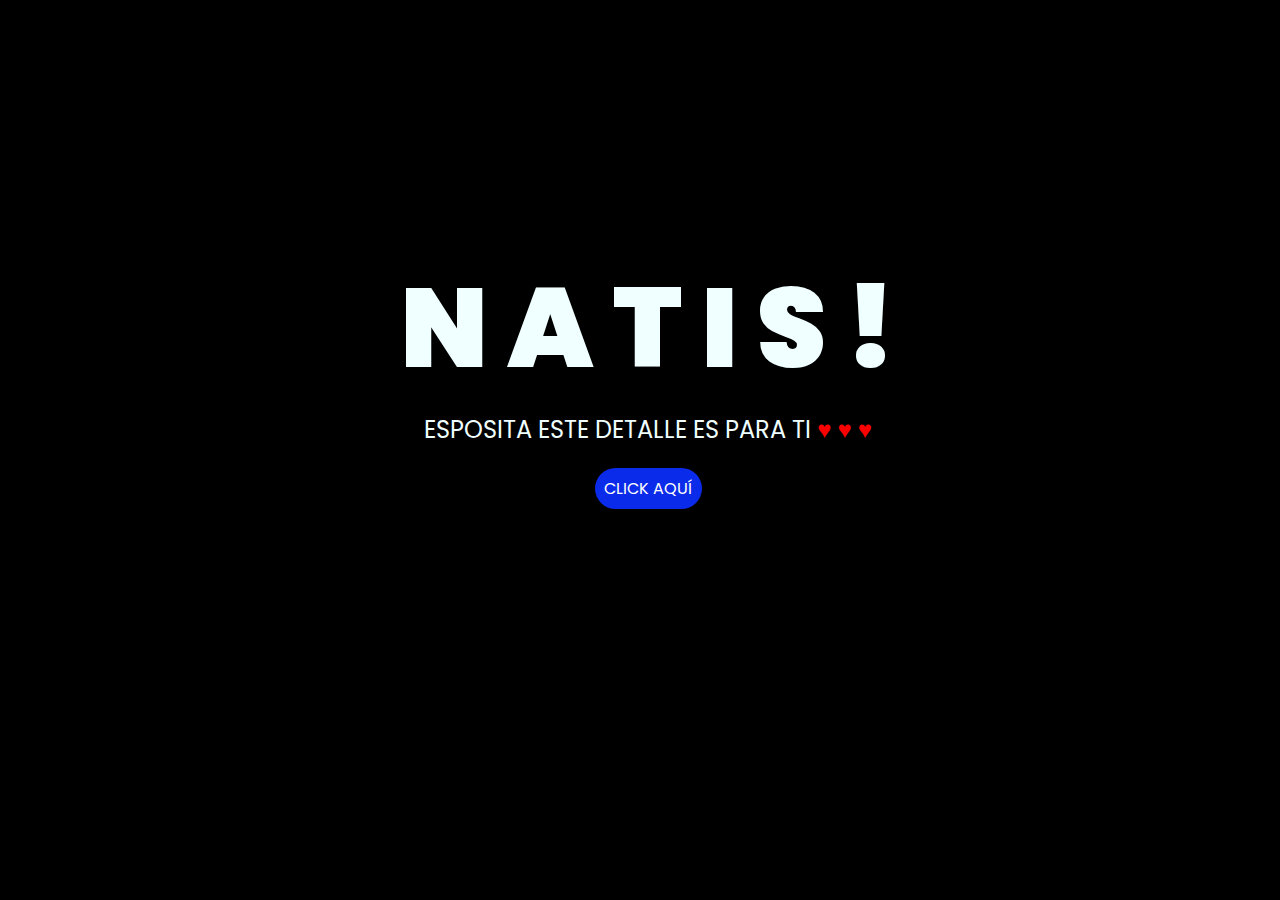
<file: index.html>
<!DOCTYPE html>
<html lang="es">

<head>
    <meta charset="UTF-8">
    <meta http-equiv="X-UA-Compatible" content="IE=edge">
    <meta name="viewport" content="width=device-width, initial-scale=1.0">
    <link rel="stylesheet" href="css/style.css">
    <link rel="icon" href="img/flowers.png" type="image/x-icon">
    <title>21/SEP/2024 ESPOSITA</title>
</head>

<body>
    <div class="greetings">
        <span>N</span>
        <span>A</span>
        <span>T</span>
        <span>I</span>
        <span>S</span>
        <span>!</span>
    </div>
    <div class="description">
        <span>ESPOSITA ESTE DETALLE ES PARA TI </span> <span style="color: red;"> &#9829; &#9829; &#9829;</span>
    </div>
    <div class="button">
        <button class="botones">
            <a href="flower.html" style="color: #fff;">CLICK AQUÍ</a>
        </button>
    </div>

</body>

</html>
</file>
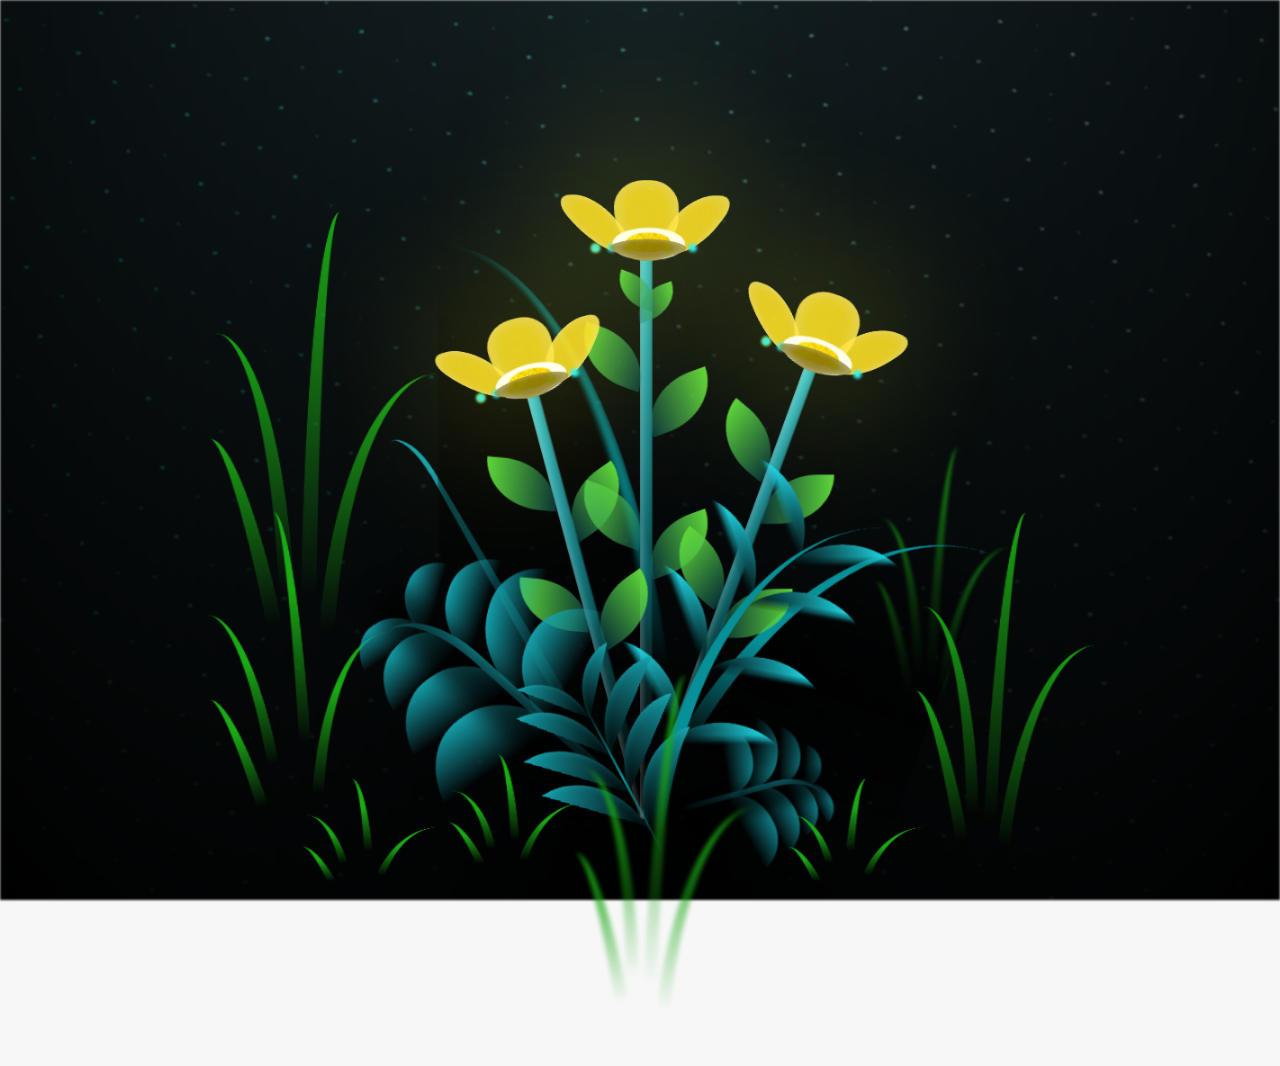
<file: flower.html>
<!DOCTYPE html>
<html lang="es">
  <head>
    <meta charset="UTF-8" />
    <meta http-equiv="X-UA-Compatible" content="IE=edge" />
    <meta name="viewport" content="width=device-width, initial-scale=1.0" />
    <link rel="stylesheet" href="css/main.css" />
    <link rel="icon" href="img/flowers.png" type="image/x-icon" />
    <title>21/SEP/2024 ESPOSITA</title>
  </head>
  <body class="container">
    <audio src="sound/ChristianBasso&HaienQiu-Flowers.mp3" autoplay></audio>
    <div id="lyrics">
     
    </div>
  
    <div class="night"></div>
    <div class="flowers">
      <div class="flower flower--1">
        <div class="flower__leafs flower__leafs--1">
          <div class="flower__leaf flower__leaf--1"></div>
          <div class="flower__leaf flower__leaf--2"></div>
          <div class="flower__leaf flower__leaf--3"></div>
          <div class="flower__leaf flower__leaf--4"></div>
          <div class="flower__white-circle"></div>

          <div class="flower__light flower__light--1"></div>
          <div class="flower__light flower__light--2"></div>
          <div class="flower__light flower__light--3"></div>
          <div class="flower__light flower__light--4"></div>
          <div class="flower__light flower__light--5"></div>
          <div class="flower__light flower__light--6"></div>
          <div class="flower__light flower__light--7"></div>
          <div class="flower__light flower__light--8"></div>
        </div>
        <div class="flower__line">
          <div class="flower__line__leaf flower__line__leaf--1"></div>
          <div class="flower__line__leaf flower__line__leaf--2"></div>
          <div class="flower__line__leaf flower__line__leaf--3"></div>
          <div class="flower__line__leaf flower__line__leaf--4"></div>
          <div class="flower__line__leaf flower__line__leaf--5"></div>
          <div class="flower__line__leaf flower__line__leaf--6"></div>
        </div>
      </div>

      <div class="flower flower--2">
        <div class="flower__leafs flower__leafs--2">
          <div class="flower__leaf flower__leaf--1"></div>
          <div class="flower__leaf flower__leaf--2"></div>
          <div class="flower__leaf flower__leaf--3"></div>
          <div class="flower__leaf flower__leaf--4"></div>
          <div class="flower__white-circle"></div>

          <div class="flower__light flower__light--1"></div>
          <div class="flower__light flower__light--2"></div>
          <div class="flower__light flower__light--3"></div>
          <div class="flower__light flower__light--4"></div>
          <div class="flower__light flower__light--5"></div>
          <div class="flower__light flower__light--6"></div>
          <div class="flower__light flower__light--7"></div>
          <div class="flower__light flower__light--8"></div>
        </div>
        <div class="flower__line">
          <div class="flower__line__leaf flower__line__leaf--1"></div>
          <div class="flower__line__leaf flower__line__leaf--2"></div>
          <div class="flower__line__leaf flower__line__leaf--3"></div>
          <div class="flower__line__leaf flower__line__leaf--4"></div>
        </div>
      </div>

      <div class="flower flower--3">
        <div class="flower__leafs flower__leafs--3">
          <div class="flower__leaf flower__leaf--1"></div>
          <div class="flower__leaf flower__leaf--2"></div>
          <div class="flower__leaf flower__leaf--3"></div>
          <div class="flower__leaf flower__leaf--4"></div>
          <div class="flower__white-circle"></div>

          <div class="flower__light flower__light--1"></div>
          <div class="flower__light flower__light--2"></div>
          <div class="flower__light flower__light--3"></div>
          <div class="flower__light flower__light--4"></div>
          <div class="flower__light flower__light--5"></div>
          <div class="flower__light flower__light--6"></div>
          <div class="flower__light flower__light--7"></div>
          <div class="flower__light flower__light--8"></div>
        </div>
        <div class="flower__line">
          <div class="flower__line__leaf flower__line__leaf--1"></div>
          <div class="flower__line__leaf flower__line__leaf--2"></div>
          <div class="flower__line__leaf flower__line__leaf--3"></div>
          <div class="flower__line__leaf flower__line__leaf--4"></div>
        </div>
      </div>

      <div class="grow-ans" style="--d: 1.2s">
        <div class="flower__g-long">
          <div class="flower__g-long__top"></div>
          <div class="flower__g-long__bottom"></div>
        </div>
      </div>

      <div class="growing-grass">
        <div class="flower__grass flower__grass--1">
          <div class="flower__grass--top"></div>
          <div class="flower__grass--bottom"></div>
          <div class="flower__grass__leaf flower__grass__leaf--1"></div>
          <div class="flower__grass__leaf flower__grass__leaf--2"></div>
          <div class="flower__grass__leaf flower__grass__leaf--3"></div>
          <div class="flower__grass__leaf flower__grass__leaf--4"></div>
          <div class="flower__grass__leaf flower__grass__leaf--5"></div>
          <div class="flower__grass__leaf flower__grass__leaf--6"></div>
          <div class="flower__grass__leaf flower__grass__leaf--7"></div>
          <div class="flower__grass__leaf flower__grass__leaf--8"></div>
          <div class="flower__grass__overlay"></div>
        </div>
      </div>

      <div class="growing-grass">
        <div class="flower__grass flower__grass--2">
          <div class="flower__grass--top"></div>
          <div class="flower__grass--bottom"></div>
          <div class="flower__grass__leaf flower__grass__leaf--1"></div>
          <div class="flower__grass__leaf flower__grass__leaf--2"></div>
          <div class="flower__grass__leaf flower__grass__leaf--3"></div>
          <div class="flower__grass__leaf flower__grass__leaf--4"></div>
          <div class="flower__grass__leaf flower__grass__leaf--5"></div>
          <div class="flower__grass__leaf flower__grass__leaf--6"></div>
          <div class="flower__grass__leaf flower__grass__leaf--7"></div>
          <div class="flower__grass__leaf flower__grass__leaf--8"></div>
          <div class="flower__grass__overlay"></div>
        </div>
      </div>

      <div class="grow-ans" style="--d: 2.4s">
        <div class="flower__g-right flower__g-right--1">
          <div class="leaf"></div>
        </div>
      </div>

      <div class="grow-ans" style="--d: 2.8s">
        <div class="flower__g-right flower__g-right--2">
          <div class="leaf"></div>
        </div>
      </div>

      <div class="grow-ans" style="--d: 2.8s">
        <div class="flower__g-front">
          <div
            class="flower__g-front__leaf-wrapper flower__g-front__leaf-wrapper--1"
          >
            <div class="flower__g-front__leaf"></div>
          </div>
          <div
            class="flower__g-front__leaf-wrapper flower__g-front__leaf-wrapper--2"
          >
            <div class="flower__g-front__leaf"></div>
          </div>
          <div
            class="flower__g-front__leaf-wrapper flower__g-front__leaf-wrapper--3"
          >
            <div class="flower__g-front__leaf"></div>
          </div>
          <div
            class="flower__g-front__leaf-wrapper flower__g-front__leaf-wrapper--4"
          >
            <div class="flower__g-front__leaf"></div>
          </div>
          <div
            class="flower__g-front__leaf-wrapper flower__g-front__leaf-wrapper--5"
          >
            <div class="flower__g-front__leaf"></div>
          </div>
          <div
            class="flower__g-front__leaf-wrapper flower__g-front__leaf-wrapper--6"
          >
            <div class="flower__g-front__leaf"></div>
          </div>
          <div
            class="flower__g-front__leaf-wrapper flower__g-front__leaf-wrapper--7"
          >
            <div class="flower__g-front__leaf"></div>
          </div>
          <div
            class="flower__g-front__leaf-wrapper flower__g-front__leaf-wrapper--8"
          >
            <div class="flower__g-front__leaf"></div>
          </div>
          <div class="flower__g-front__line"></div>
        </div>
      </div>

      <div class="grow-ans" style="--d: 3.2s">
        <div class="flower__g-fr">
          <div class="leaf"></div>
          <div class="flower__g-fr__leaf flower__g-fr__leaf--1"></div>
          <div class="flower__g-fr__leaf flower__g-fr__leaf--2"></div>
          <div class="flower__g-fr__leaf flower__g-fr__leaf--3"></div>
          <div class="flower__g-fr__leaf flower__g-fr__leaf--4"></div>
          <div class="flower__g-fr__leaf flower__g-fr__leaf--5"></div>
          <div class="flower__g-fr__leaf flower__g-fr__leaf--6"></div>
          <div class="flower__g-fr__leaf flower__g-fr__leaf--7"></div>
          <div class="flower__g-fr__leaf flower__g-fr__leaf--8"></div>
        </div>
      </div>

      <div class="long-g long-g--0">
        <div class="grow-ans" style="--d: 3s">
          <div class="leaf leaf--0"></div>
        </div>
        <div class="grow-ans" style="--d: 2.2s">
          <div class="leaf leaf--1"></div>
        </div>
        <div class="grow-ans" style="--d: 3.4s">
          <div class="leaf leaf--2"></div>
        </div>
        <div class="grow-ans" style="--d: 3.6s">
          <div class="leaf leaf--3"></div>
        </div>
      </div>

      <div class="long-g long-g--1">
        <div class="grow-ans" style="--d: 3.6s">
          <div class="leaf leaf--0"></div>
        </div>
        <div class="grow-ans" style="--d: 3.8s">
          <div class="leaf leaf--1"></div>
        </div>
        <div class="grow-ans" style="--d: 4s">
          <div class="leaf leaf--2"></div>
        </div>
        <div class="grow-ans" style="--d: 4.2s">
          <div class="leaf leaf--3"></div>
        </div>
      </div>

      <div class="long-g long-g--2">
        <div class="grow-ans" style="--d: 4s">
          <div class="leaf leaf--0"></div>
        </div>
        <div class="grow-ans" style="--d: 4.2s">
          <div class="leaf leaf--1"></div>
        </div>
        <div class="grow-ans" style="--d: 4.4s">
          <div class="leaf leaf--2"></div>
        </div>
        <div class="grow-ans" style="--d: 4.6s">
          <div class="leaf leaf--3"></div>
        </div>
      </div>

      <div class="long-g long-g--3">
        <div class="grow-ans" style="--d: 4s">
          <div class="leaf leaf--0"></div>
        </div>
        <div class="grow-ans" style="--d: 4.2s">
          <div class="leaf leaf--1"></div>
        </div>
        <div class="grow-ans" style="--d: 3s">
          <div class="leaf leaf--2"></div>
        </div>
        <div class="grow-ans" style="--d: 3.6s">
          <div class="leaf leaf--3"></div>
        </div>
      </div>

      <div class="long-g long-g--4">
        <div class="grow-ans" style="--d: 4s">
          <div class="leaf leaf--0"></div>
        </div>
        <div class="grow-ans" style="--d: 4.2s">
          <div class="leaf leaf--1"></div>
        </div>
        <div class="grow-ans" style="--d: 3s">
          <div class="leaf leaf--2"></div>
        </div>
        <div class="grow-ans" style="--d: 3.6s">
          <div class="leaf leaf--3"></div>
        </div>
      </div>

      <div class="long-g long-g--5">
        <div class="grow-ans" style="--d: 4s">
          <div class="leaf leaf--0"></div>
        </div>
        <div class="grow-ans" style="--d: 4.2s">
          <div class="leaf leaf--1"></div>
        </div>
        <div class="grow-ans" style="--d: 3s">
          <div class="leaf leaf--2"></div>
        </div>
        <div class="grow-ans" style="--d: 3.6s">
          <div class="leaf leaf--3"></div>
        </div>
      </div>

      <div class="long-g long-g--6">
        <div class="grow-ans" style="--d: 4.2s">
          <div class="leaf leaf--0"></div>
        </div>
        <div class="grow-ans" style="--d: 4.4s">
          <div class="leaf leaf--1"></div>
        </div>
        <div class="grow-ans" style="--d: 4.6s">
          <div class="leaf leaf--2"></div>
        </div>
        <div class="grow-ans" style="--d: 4.8s">
          <div class="leaf leaf--3"></div>
        </div>
      </div>

      <div class="long-g long-g--7">
        <div class="grow-ans" style="--d: 3s">
          <div class="leaf leaf--0"></div>
        </div>
        <div class="grow-ans" style="--d: 3.2s">
          <div class="leaf leaf--1"></div>
        </div>
        <div class="grow-ans" style="--d: 3.5s">
          <div class="leaf leaf--2"></div>
        </div>
        <div class="grow-ans" style="--d: 3.6s">
          <div class="leaf leaf--3"></div>
        </div>
      </div>
    </div>
    <h1 class="titulo">Cada pétalo de estas flores amarillas representa la alegría, la paz y el amor que me regalas diariamente.</h1>
    <h1 class="footer">TE AMO</h1>
    <script src="anim.js"></script>
    <script src="main.js"></script>
  </body>
</html>
</file>
<file: css/style.css>
@import url('https://fonts.googleapis.com/css2?family=Poppins:ital,wght@0,500;1,900&display=swap');
*{
    font-family: 'Poppins',cursive;
}
body{
    color: azure;
    width: 100%;
    height: 82vh;
    display: flex;
    flex-direction: column;
    align-items: center;
    justify-content: center;
    background-color: black;
    /* padding-top: -30; */
}

.botones{
    padding: 9px;
    border-radius: 80px;
    background-color: transparent;
    border: none;
}

.botones a{
    background-color: #0a2be9;
    padding: 9px;
    border-radius: 80px;
    -webkit-border-radius: 80px;
    -moz-border-radius: 80px;
    -ms-border-radius: 80px;
    -o-border-radius: 80px;

}

.botones a:focus{
    background-color: rgb(50, 194, 194);
}

.greetings{
    font-size: 7rem;
    font-weight: 900;
}
.greetings > span{
    animation: glow 2.5s ease-in-out infinite;
}
@keyframes glow{
    0%, 100%{
        color: #fff;
        text-shadow: 0 0 12px #39c6d6, 0 0 50px #39c6d6, 0 0 100px #39c6d6;
    }
    10%, 90%{
        color: #111;
        text-shadow: none;
    }
}
.greetings > span:nth-child(2){
    animation-delay: .2s ;
}
.greetings > span:nth-child(3){
    animation-delay: .4s ;
}
.greetings > span:nth-child(4){
    animation-delay: .6s;
}
.greetings > span:nth-child(5){
    animation-delay: .8s;
}
.greetings > span:nth-child(6){
    animation-delay: 1s;
}

.description{
    font-size: 1.5rem;
    margin-bottom: 20px;
    text-align: center;
}

.button a{
    text-decoration: none;
    font-size: 1rem;
    color: #111;
}

@media screen and (max-width:574px){
    .greetings{
        display: block;
        font-size: 4rem;
        font-weight: 800;
        text-align: center;
    }
    .description{
        font-size: 2rem;
    }
    
    .button a{
        font-size: 1rem;
    }
}
</file>
<file: css/main.css>
*,
*::after,
*::before {
  padding: 0;
  margin: 0;
  box-sizing: border-box;
}

:root {
  --dark-color: #000;
}

body {
  display: flex;
  align-items: flex-end;
  justify-content: center;
  min-height: 100vh;
  background-color: var(--dark-color);
  overflow: hidden;
  perspective: 1000px;
}

#lyrics {
  font-size: 0px;
  font-family: "Franklin Gothic Medium", "Arial Narrow", Arial, sans-serif;
  color: white;
  position: absolute;
  margin-bottom: 20%;
  z-index: 1;
  font-weight: bold;
  letter-spacing: 4px;
}
@media only screen and (max-width: 600px) {
  /* Estilos específicos para dispositivos con un ancho máximo de 600px */
  #lyrics {
      font-size: 14px; /* Reduce el tamaño del texto para dispositivos más pequeños */
      margin-bottom: 530px;
      letter-spacing: 3px;
  }

}
.titulo {
  font-family: "Arial Narrow", Arial, sans-serif;
  color: yellow;
  position: absolute;
  top: 10%; /* Ubica el div en la parte superior */
  left: 50%; /* Centra horizontalmente */
  transform: translateX(-50%); /* Asegura el centrado */
  font-weight: bold;
  letter-spacing: 10px;
  opacity: 0;
  animation: fadeIn 3s ease-in-out forwards;
  text-align: center;
}

.footer {
  font-family: "Arial Narrow", Arial, sans-serif;
  color: yellow;
  position: absolute;
  top: 90%; /* Ubica el div en la parte superior */
  left: 50%; /* Centra horizontalmente */
  transform: translateX(-50%); /* Asegura el centrado */
  font-weight: bold;
  letter-spacing: 10px;
  opacity: 0;
  animation: fadeIn 3s ease-in-out forwards;
  text-align: center;
}

@keyframes fadeIn {
  from {
    opacity: 0;
  }
  to {
    opacity: 1;
  }
}

.night {
  z-index: -1;
  position: absolute;
  left: 50%;
  top: 0;
  transform: translateX(-50%);
  width: 100%;
  height: 100%;
  filter: blur(0.1vmin);
  background-image: radial-gradient(
      ellipse at top,
      transparent 0%,
      var(--dark-color)
    ),
    radial-gradient(
      ellipse at bottom,
      var(--dark-color),
      rgba(145, 233, 255, 0.2)
    ),
    repeating-linear-gradient(
      220deg,
      rgb(0, 0, 0) 0px,
      rgb(0, 0, 0) 19px,
      transparent 19px,
      transparent 22px
    ),
    repeating-linear-gradient(
      189deg,
      rgb(0, 0, 0) 0px,
      rgb(0, 0, 0) 19px,
      transparent 19px,
      transparent 22px
    ),
    repeating-linear-gradient(
      148deg,
      rgb(0, 0, 0) 0px,
      rgb(0, 0, 0) 19px,
      transparent 19px,
      transparent 22px
    ),
    linear-gradient(90deg, rgb(0, 255, 250), rgb(240, 240, 240));
}

.flowers {
  position: relative;
  transform: scale(0.9);
  /*margin-bottom: 100px;
  */
}

@media only screen and (max-width: 600px) {
  /* Estilos específicos para dispositivos con un ancho máximo de 600px */
.flowers {
      font-size: 14px;
      margin-bottom: 35%;
      letter-spacing: 3px;
      transform: scale(1.0);
}

}

.flower {
  position: absolute;
  bottom: 10vmin;
  transform-origin: bottom center;
  z-index: 10;
  --fl-speed: 0.8s;
}
.flower--1 {
  -webkit-animation: moving-flower-1 4s linear infinite;
  animation: moving-flower-1 4s linear infinite;
}
.flower--1 .flower__line {
  height: 70vmin;
  -webkit-animation-delay: 0.3s;
  animation-delay: 0.3s;
}
.flower--1 .flower__line__leaf--1 {
  -webkit-animation: blooming-leaf-right var(--fl-speed) 1.6s backwards;
  animation: blooming-leaf-right var(--fl-speed) 1.6s backwards;
}
.flower--1 .flower__line__leaf--2 {
  -webkit-animation: blooming-leaf-right var(--fl-speed) 1.4s backwards;
  animation: blooming-leaf-right var(--fl-speed) 1.4s backwards;
}
.flower--1 .flower__line__leaf--3 {
  -webkit-animation: blooming-leaf-left var(--fl-speed) 1.2s backwards;
  animation: blooming-leaf-left var(--fl-speed) 1.2s backwards;
}
.flower--1 .flower__line__leaf--4 {
  -webkit-animation: blooming-leaf-left var(--fl-speed) 1s backwards;
  animation: blooming-leaf-left var(--fl-speed) 1s backwards;
}
.flower--1 .flower__line__leaf--5 {
  -webkit-animation: blooming-leaf-right var(--fl-speed) 1.8s backwards;
  animation: blooming-leaf-right var(--fl-speed) 1.8s backwards;
}
.flower--1 .flower__line__leaf--6 {
  -webkit-animation: blooming-leaf-left var(--fl-speed) 2s backwards;
  animation: blooming-leaf-left var(--fl-speed) 2s backwards;
}
.flower--2 {
  left: 50%;
  transform: rotate(20deg);
  -webkit-animation: moving-flower-2 4s linear infinite;
  animation: moving-flower-2 4s linear infinite;
}
.flower--2 .flower__line {
  height: 60vmin;
  -webkit-animation-delay: 0.6s;
  animation-delay: 0.6s;
}
.flower--2 .flower__line__leaf--1 {
  -webkit-animation: blooming-leaf-right var(--fl-speed) 1.9s backwards;
  animation: blooming-leaf-right var(--fl-speed) 1.9s backwards;
}
.flower--2 .flower__line__leaf--2 {
  -webkit-animation: blooming-leaf-right var(--fl-speed) 1.7s backwards;
  animation: blooming-leaf-right var(--fl-speed) 1.7s backwards;
}
.flower--2 .flower__line__leaf--3 {
  -webkit-animation: blooming-leaf-left var(--fl-speed) 1.5s backwards;
  animation: blooming-leaf-left var(--fl-speed) 1.5s backwards;
}
.flower--2 .flower__line__leaf--4 {
  -webkit-animation: blooming-leaf-left var(--fl-speed) 1.3s backwards;
  animation: blooming-leaf-left var(--fl-speed) 1.3s backwards;
}
.flower--3 {
  left: 50%;
  transform: rotate(-15deg);
  -webkit-animation: moving-flower-3 4s linear infinite;
  animation: moving-flower-3 4s linear infinite;
}
.flower--3 .flower__line {
  -webkit-animation-delay: 0.9s;
  animation-delay: 0.9s;
}
.flower--3 .flower__line__leaf--1 {
  -webkit-animation: blooming-leaf-right var(--fl-speed) 2.5s backwards;
  animation: blooming-leaf-right var(--fl-speed) 2.5s backwards;
}
.flower--3 .flower__line__leaf--2 {
  -webkit-animation: blooming-leaf-right var(--fl-speed) 2.3s backwards;
  animation: blooming-leaf-right var(--fl-speed) 2.3s backwards;
}
.flower--3 .flower__line__leaf--3 {
  -webkit-animation: blooming-leaf-left var(--fl-speed) 2.1s backwards;
  animation: blooming-leaf-left var(--fl-speed) 2.1s backwards;
}
.flower--3 .flower__line__leaf--4 {
  -webkit-animation: blooming-leaf-left var(--fl-speed) 1.9s backwards;
  animation: blooming-leaf-left var(--fl-speed) 1.9s backwards;
}
.flower__leafs {
  position: relative;
  -webkit-animation: blooming-flower 2s backwards;
  animation: blooming-flower 2s backwards;
}
.flower__leafs--1 {
  -webkit-animation-delay: 1.1s;
  animation-delay: 1.1s;
}
.flower__leafs--2 {
  -webkit-animation-delay: 1.4s;
  animation-delay: 1.4s;
}
.flower__leafs--3 {
  -webkit-animation-delay: 1.7s;
  animation-delay: 1.7s;
}
.flower__leafs::after {
  content: "";
  position: absolute;
  left: 0;
  top: 0;
  transform: translate(-50%, -100%);
  width: 8vmin;
  height: 8vmin;
  background-color: #f9fd25;
  /* background-color: #fd2525; */
  filter: blur(10vmin);
}
.flower__leaf {
  position: absolute;
  bottom: 0;
  left: 50%;
  width: 8vmin;
  height: 11vmin;
  border-radius: 51% 49% 47% 53%/44% 45% 55% 69%;
  background-color: #253bfd;
  background-color: #fddd25;
  transform-origin: bottom center;
  opacity: 0.9;
  box-shadow: inset 0 0 2vmin rgba(255, 255, 255, 0.5);
}
.flower__leaf--1 {
  transform: translate(-10%, 1%) rotateY(40deg) rotateX(-50deg);
}
.flower__leaf--2 {
  transform: translate(-50%, -4%) rotateX(40deg);
}
.flower__leaf--3 {
  transform: translate(-90%, 0%) rotateY(45deg) rotateX(50deg);
}
.flower__leaf--4 {
  width: 8vmin;
  height: 8vmin;
  transform-origin: bottom left;
  border-radius: 4vmin 10vmin 4vmin 4vmin;
  transform: translate(0%, 18%) rotateX(70deg) rotate(-43deg);
  background-color: #7c6901;
  z-index: 1;
  opacity: 0.8;
}
.flower__white-circle {
  position: absolute;
  left: -3.5vmin;
  top: -3vmin;
  width: 9vmin;
  height: 4vmin;
  border-radius: 50%;
  background-color: #fff;
}
.flower__white-circle::after {
  content: "";
  position: absolute;
  left: 50%;
  top: 45%;
  transform: translate(-50%, -50%);
  width: 60%;
  height: 60%;
  border-radius: inherit;
  background-image: repeating-linear-gradient(
      135deg,
      rgba(0, 0, 0, 0.03) 0px,
      rgba(0, 0, 0, 0.03) 1px,
      transparent 1px,
      transparent 12px
    ),
    repeating-linear-gradient(
      45deg,
      rgba(0, 0, 0, 0.03) 0px,
      rgba(0, 0, 0, 0.03) 1px,
      transparent 1px,
      transparent 12px
    ),
    repeating-linear-gradient(
      67.5deg,
      rgba(0, 0, 0, 0.03) 0px,
      rgba(0, 0, 0, 0.03) 1px,
      transparent 1px,
      transparent 12px
    ),
    repeating-linear-gradient(
      135deg,
      rgba(0, 0, 0, 0.03) 0px,
      rgba(0, 0, 0, 0.03) 1px,
      transparent 1px,
      transparent 12px
    ),
    repeating-linear-gradient(
      45deg,
      rgba(0, 0, 0, 0.03) 0px,
      rgba(0, 0, 0, 0.03) 1px,
      transparent 1px,
      transparent 12px
    ),
    repeating-linear-gradient(
      112.5deg,
      rgba(0, 0, 0, 0.03) 0px,
      rgba(0, 0, 0, 0.03) 1px,
      transparent 1px,
      transparent 12px
    ),
    repeating-linear-gradient(
      112.5deg,
      rgba(0, 0, 0, 0.03) 0px,
      rgba(0, 0, 0, 0.03) 1px,
      transparent 1px,
      transparent 12px
    ),
    repeating-linear-gradient(
      45deg,
      rgba(0, 0, 0, 0.03) 0px,
      rgba(0, 0, 0, 0.03) 1px,
      transparent 1px,
      transparent 12px
    ),
    repeating-linear-gradient(
      22.5deg,
      rgba(0, 0, 0, 0.03) 0px,
      rgba(0, 0, 0, 0.03) 1px,
      transparent 1px,
      transparent 12px
    ),
    repeating-linear-gradient(
      45deg,
      rgba(0, 0, 0, 0.03) 0px,
      rgba(0, 0, 0, 0.03) 1px,
      transparent 1px,
      transparent 12px
    ),
    repeating-linear-gradient(
      22.5deg,
      rgba(0, 0, 0, 0.03) 0px,
      rgba(0, 0, 0, 0.03) 1px,
      transparent 1px,
      transparent 12px
    ),
    repeating-linear-gradient(
      135deg,
      rgba(0, 0, 0, 0.03) 0px,
      rgba(0, 0, 0, 0.03) 1px,
      transparent 1px,
      transparent 12px
    ),
    repeating-linear-gradient(
      157.5deg,
      rgba(0, 0, 0, 0.03) 0px,
      rgba(0, 0, 0, 0.03) 1px,
      transparent 1px,
      transparent 12px
    ),
    repeating-linear-gradient(
      67.5deg,
      rgba(0, 0, 0, 0.03) 0px,
      rgba(0, 0, 0, 0.03) 1px,
      transparent 1px,
      transparent 12px
    ),
    repeating-linear-gradient(
      67.5deg,
      rgba(0, 0, 0, 0.03) 0px,
      rgba(0, 0, 0, 0.03) 1px,
      transparent 1px,
      transparent 12px
    ),
    linear-gradient(90deg, rgb(255, 235, 18), rgb(255, 206, 0));
}
.flower__line {
  height: 55vmin;
  width: 1.5vmin;
  background-image: linear-gradient(
      to left,
      rgba(0, 0, 0, 0.2),
      transparent,
      rgba(255, 255, 255, 0.2)
    ),
    linear-gradient(to top, transparent 10%, #14757a, #39c6d6);
  box-shadow: inset 0 0 2px rgba(0, 0, 0, 0.5);
  -webkit-animation: grow-flower-tree 4s backwards;
  animation: grow-flower-tree 4s backwards;
}
.flower__line__leaf {
  --w: 7vmin;
  --h: calc(var(--w) + 2vmin);
  position: absolute;
  top: 20%;
  left: 90%;
  width: var(--w);
  height: var(--h);
  border-top-right-radius: var(--h);
  border-bottom-left-radius: var(--h);
  background-image: linear-gradient(to top, rgba(20, 117, 122, 0.4), #5ed639);
}
.flower__line__leaf--1 {
  transform: rotate(70deg) rotateY(30deg);
}
.flower__line__leaf--2 {
  top: 45%;
  transform: rotate(70deg) rotateY(30deg);
}
.flower__line__leaf--3,
.flower__line__leaf--4,
.flower__line__leaf--6 {
  border-top-right-radius: 0;
  border-bottom-left-radius: 0;
  border-top-left-radius: var(--h);
  border-bottom-right-radius: var(--h);
  left: -460%;
  top: 12%;
  transform: rotate(-70deg) rotateY(30deg);
}
.flower__line__leaf--4 {
  top: 40%;
}
.flower__line__leaf--5 {
  top: 0;
  transform-origin: left;
  transform: rotate(70deg) rotateY(30deg) scale(0.6);
}
.flower__line__leaf--6 {
  top: -2%;
  left: -450%;
  transform-origin: right;
  transform: rotate(-70deg) rotateY(30deg) scale(0.6);
}
.flower__light {
  position: absolute;
  bottom: 0vmin;
  width: 1vmin;
  height: 1vmin;
  background-color: rgb(255, 251, 0);
  border-radius: 50%;
  filter: blur(0.2vmin);
  -webkit-animation: light-ans 4s linear infinite backwards;
  animation: light-ans 4s linear infinite backwards;
}
.flower__light:nth-child(odd) {
  background-color: #23f0ff;
}
.flower__light--1 {
  left: -2vmin;
  -webkit-animation-delay: 1s;
  animation-delay: 1s;
}
.flower__light--2 {
  left: 3vmin;
  -webkit-animation-delay: 0.5s;
  animation-delay: 0.5s;
}
.flower__light--3 {
  left: -6vmin;
  -webkit-animation-delay: 0.3s;
  animation-delay: 0.3s;
}
.flower__light--4 {
  left: 6vmin;
  -webkit-animation-delay: 0.9s;
  animation-delay: 0.9s;
}
.flower__light--5 {
  left: -1vmin;
  -webkit-animation-delay: 1.5s;
  animation-delay: 1.5s;
}
.flower__light--6 {
  left: -4vmin;
  -webkit-animation-delay: 3s;
  animation-delay: 3s;
}
.flower__light--7 {
  left: 3vmin;
  -webkit-animation-delay: 2s;
  animation-delay: 2s;
}
.flower__light--8 {
  left: -6vmin;
  -webkit-animation-delay: 3.5s;
  animation-delay: 3.5s;
}
.flower__grass {
  --c: #159faa;
  --line-w: 1.5vmin;
  position: absolute;
  bottom: 12vmin;
  left: -7vmin;
  display: flex;
  flex-direction: column;
  align-items: flex-end;
  z-index: 20;
  transform-origin: bottom center;
  transform: rotate(-48deg) rotateY(40deg);
}
.flower__grass--1 {
  -webkit-animation: moving-grass 2s linear infinite;
  animation: moving-grass 2s linear infinite;
}
.flower__grass--2 {
  left: 2vmin;
  bottom: 10vmin;
  transform: scale(0.5) rotate(75deg) rotateX(10deg) rotateY(-200deg);
  opacity: 0.8;
  z-index: 0;
  -webkit-animation: moving-grass--2 1.5s linear infinite;
  animation: moving-grass--2 1.5s linear infinite;
}
.flower__grass--top {
  width: 7vmin;
  height: 10vmin;
  border-top-right-radius: 100%;
  border-right: var(--line-w) solid var(--c);
  transform-origin: bottom center;
  transform: rotate(-2deg);
}
.flower__grass--bottom {
  margin-top: -2px;
  width: var(--line-w);
  height: 25vmin;
  background-image: linear-gradient(to top, transparent, var(--c));
}
.flower__grass__leaf {
  --size: 10vmin;
  position: absolute;
  width: calc(var(--size) * 2.1);
  height: var(--size);
  border-top-left-radius: var(--size);
  border-top-right-radius: var(--size);
  background-image: linear-gradient(
    to top,
    transparent,
    transparent 30%,
    var(--c)
  );
  z-index: 100;
}
.flower__grass__leaf--1 {
  top: -6%;
  left: 30%;
  --size: 6vmin;
  transform: rotate(-20deg);
  -webkit-animation: growing-grass-ans--1 2s 2.6s backwards;
  animation: growing-grass-ans--1 2s 2.6s backwards;
}
@-webkit-keyframes growing-grass-ans--1 {
  0% {
    transform-origin: bottom left;
    transform: rotate(-20deg) scale(0);
  }
}
@keyframes growing-grass-ans--1 {
  0% {
    transform-origin: bottom left;
    transform: rotate(-20deg) scale(0);
  }
}
.flower__grass__leaf--2 {
  top: -5%;
  left: -110%;
  --size: 6vmin;
  transform: rotate(10deg);
  -webkit-animation: growing-grass-ans--2 2s 2.4s linear backwards;
  animation: growing-grass-ans--2 2s 2.4s linear backwards;
}
@-webkit-keyframes growing-grass-ans--2 {
  0% {
    transform-origin: bottom right;
    transform: rotate(10deg) scale(0);
  }
}
@keyframes growing-grass-ans--2 {
  0% {
    transform-origin: bottom right;
    transform: rotate(10deg) scale(0);
  }
}
.flower__grass__leaf--3 {
  top: 5%;
  left: 60%;
  --size: 8vmin;
  transform: rotate(-18deg) rotateX(-20deg);
  -webkit-animation: growing-grass-ans--3 2s 2.2s linear backwards;
  animation: growing-grass-ans--3 2s 2.2s linear backwards;
}
@-webkit-keyframes growing-grass-ans--3 {
  0% {
    transform-origin: bottom left;
    transform: rotate(-18deg) rotateX(-20deg) scale(0);
  }
}
@keyframes growing-grass-ans--3 {
  0% {
    transform-origin: bottom left;
    transform: rotate(-18deg) rotateX(-20deg) scale(0);
  }
}
.flower__grass__leaf--4 {
  top: 6%;
  left: -135%;
  --size: 8vmin;
  transform: rotate(2deg);
  -webkit-animation: growing-grass-ans--4 2s 2s linear backwards;
  animation: growing-grass-ans--4 2s 2s linear backwards;
}
@-webkit-keyframes growing-grass-ans--4 {
  0% {
    transform-origin: bottom right;
    transform: rotate(2deg) scale(0);
  }
}
@keyframes growing-grass-ans--4 {
  0% {
    transform-origin: bottom right;
    transform: rotate(2deg) scale(0);
  }
}
.flower__grass__leaf--5 {
  top: 20%;
  left: 60%;
  --size: 10vmin;
  transform: rotate(-24deg) rotateX(-20deg);
  -webkit-animation: growing-grass-ans--5 2s 1.8s linear backwards;
  animation: growing-grass-ans--5 2s 1.8s linear backwards;
}
@-webkit-keyframes growing-grass-ans--5 {
  0% {
    transform-origin: bottom left;
    transform: rotate(-24deg) rotateX(-20deg) scale(0);
  }
}
@keyframes growing-grass-ans--5 {
  0% {
    transform-origin: bottom left;
    transform: rotate(-24deg) rotateX(-20deg) scale(0);
  }
}
.flower__grass__leaf--6 {
  top: 22%;
  left: -180%;
  --size: 10vmin;
  transform: rotate(10deg);
  -webkit-animation: growing-grass-ans--6 2s 1.6s linear backwards;
  animation: growing-grass-ans--6 2s 1.6s linear backwards;
}
@-webkit-keyframes growing-grass-ans--6 {
  0% {
    transform-origin: bottom right;
    transform: rotate(10deg) scale(0);
  }
}
@keyframes growing-grass-ans--6 {
  0% {
    transform-origin: bottom right;
    transform: rotate(10deg) scale(0);
  }
}
.flower__grass__leaf--7 {
  top: 39%;
  left: 70%;
  --size: 10vmin;
  transform: rotate(-10deg);
  -webkit-animation: growing-grass-ans--7 2s 1.4s linear backwards;
  animation: growing-grass-ans--7 2s 1.4s linear backwards;
}
@-webkit-keyframes growing-grass-ans--7 {
  0% {
    transform-origin: bottom left;
    transform: rotate(-10deg) scale(0);
  }
}
@keyframes growing-grass-ans--7 {
  0% {
    transform-origin: bottom left;
    transform: rotate(-10deg) scale(0);
  }
}
.flower__grass__leaf--8 {
  top: 40%;
  left: -215%;
  --size: 11vmin;
  transform: rotate(10deg);
  -webkit-animation: growing-grass-ans--8 2s 1.2s linear backwards;
  animation: growing-grass-ans--8 2s 1.2s linear backwards;
}
@-webkit-keyframes growing-grass-ans--8 {
  0% {
    transform-origin: bottom right;
    transform: rotate(10deg) scale(0);
  }
}
@keyframes growing-grass-ans--8 {
  0% {
    transform-origin: bottom right;
    transform: rotate(10deg) scale(0);
  }
}
.flower__grass__overlay {
  position: absolute;
  top: -10%;
  right: 0%;
  width: 100%;
  height: 100%;
  background-color: rgba(0, 0, 0, 0.6);
  filter: blur(1.5vmin);
  z-index: 100;
}
.flower__g-long {
  --w: 2vmin;
  --h: 6vmin;
  --c: #159faa;
  position: absolute;
  bottom: 10vmin;
  left: -3vmin;
  transform-origin: bottom center;
  transform: rotate(-30deg) rotateY(-20deg);
  display: flex;
  flex-direction: column;
  align-items: flex-end;
  -webkit-animation: flower-g-long-ans 3s linear infinite;
  animation: flower-g-long-ans 3s linear infinite;
}
@-webkit-keyframes flower-g-long-ans {
  0%,
  100% {
    transform: rotate(-30deg) rotateY(-20deg);
  }
  50% {
    transform: rotate(-32deg) rotateY(-20deg);
  }
}
@keyframes flower-g-long-ans {
  0%,
  100% {
    transform: rotate(-30deg) rotateY(-20deg);
  }
  50% {
    transform: rotate(-32deg) rotateY(-20deg);
  }
}
.flower__g-long__top {
  top: calc(var(--h) * -1);
  width: calc(var(--w) + 1vmin);
  height: var(--h);
  border-top-right-radius: 100%;
  border-right: 0.7vmin solid var(--c);
  transform: translate(-0.7vmin, 1vmin);
}
.flower__g-long__bottom {
  width: var(--w);
  height: 50vmin;
  transform-origin: bottom center;
  background-image: linear-gradient(to top, transparent 30%, var(--c));
  box-shadow: inset 0 0 2px rgba(0, 0, 0, 0.5);
  -webkit-clip-path: polygon(35% 0, 65% 1%, 100% 100%, 0% 100%);
  clip-path: polygon(35% 0, 65% 1%, 100% 100%, 0% 100%);
}
.flower__g-right {
  position: absolute;
  bottom: 6vmin;
  left: -2vmin;
  transform-origin: bottom left;
  transform: rotate(20deg);
}
.flower__g-right .leaf {
  width: 30vmin;
  height: 50vmin;
  border-top-left-radius: 100%;
  border-left: 2vmin solid #079097;
  background-image: linear-gradient(
    to bottom,
    transparent,
    var(--dark-color) 60%
  );
  -webkit-mask-image: linear-gradient(to top, transparent 30%, #079097 60%);
}
.flower__g-right--1 {
  -webkit-animation: flower-g-right-ans 2.5s linear infinite;
  animation: flower-g-right-ans 2.5s linear infinite;
}
.flower__g-right--2 {
  left: 5vmin;
  transform: rotateY(-180deg);
  -webkit-animation: flower-g-right-ans--2 3s linear infinite;
  animation: flower-g-right-ans--2 3s linear infinite;
}
.flower__g-right--2 .leaf {
  height: 75vmin;
  filter: blur(0.3vmin);
  opacity: 0.8;
}
@-webkit-keyframes flower-g-right-ans {
  0%,
  100% {
    transform: rotate(20deg);
  }
  50% {
    transform: rotate(24deg) rotateX(-20deg);
  }
}
@keyframes flower-g-right-ans {
  0%,
  100% {
    transform: rotate(20deg);
  }
  50% {
    transform: rotate(24deg) rotateX(-20deg);
  }
}
@-webkit-keyframes flower-g-right-ans--2 {
  0%,
  100% {
    transform: rotateY(-180deg) rotate(0deg) rotateX(-20deg);
  }
  50% {
    transform: rotateY(-180deg) rotate(6deg) rotateX(-20deg);
  }
}
@keyframes flower-g-right-ans--2 {
  0%,
  100% {
    transform: rotateY(-180deg) rotate(0deg) rotateX(-20deg);
  }
  50% {
    transform: rotateY(-180deg) rotate(6deg) rotateX(-20deg);
  }
}
.flower__g-front {
  position: absolute;
  bottom: 6vmin;
  left: 2.5vmin;
  z-index: 100;
  transform-origin: bottom center;
  transform: rotate(-28deg) rotateY(30deg) scale(1.04);
  -webkit-animation: flower__g-front-ans 2s linear infinite;
  animation: flower__g-front-ans 2s linear infinite;
}
@-webkit-keyframes flower__g-front-ans {
  0%,
  100% {
    transform: rotate(-28deg) rotateY(30deg) scale(1.04);
  }
  50% {
    transform: rotate(-35deg) rotateY(40deg) scale(1.04);
  }
}
@keyframes flower__g-front-ans {
  0%,
  100% {
    transform: rotate(-28deg) rotateY(30deg) scale(1.04);
  }
  50% {
    transform: rotate(-35deg) rotateY(40deg) scale(1.04);
  }
}
.flower__g-front__line {
  width: 0.3vmin;
  height: 20vmin;
  background-image: linear-gradient(
    to top,
    transparent,
    #079097,
    transparent 100%
  );
  position: relative;
}
.flower__g-front__leaf-wrapper {
  position: absolute;
  top: 0;
  left: 0;
  transform-origin: bottom left;
  transform: rotate(10deg);
}
.flower__g-front__leaf-wrapper:nth-child(even) {
  left: 0vmin;
  transform: rotateY(-180deg) rotate(5deg);
  -webkit-animation: flower__g-front__leaf-left-ans 1s ease-in backwards;
  animation: flower__g-front__leaf-left-ans 1s ease-in backwards;
}
.flower__g-front__leaf-wrapper:nth-child(odd) {
  -webkit-animation: flower__g-front__leaf-ans 1s ease-in backwards;
  animation: flower__g-front__leaf-ans 1s ease-in backwards;
}
.flower__g-front__leaf-wrapper--1 {
  top: -8vmin;
  transform: scale(0.7);
  -webkit-animation: flower__g-front__leaf-ans 1s 5.5s ease-in backwards !important;
  animation: flower__g-front__leaf-ans 1s 5.5s ease-in backwards !important;
}
.flower__g-front__leaf-wrapper--2 {
  top: -8vmin;
  transform: rotateY(-180deg) scale(0.7) !important;
  -webkit-animation: flower__g-front__leaf-left-ans-2 1s 4.6s ease-in backwards !important;
  animation: flower__g-front__leaf-left-ans-2 1s 4.6s ease-in backwards !important;
}
.flower__g-front__leaf-wrapper--3 {
  top: -3vmin;
  -webkit-animation: flower__g-front__leaf-ans 1s 4.6s ease-in backwards;
  animation: flower__g-front__leaf-ans 1s 4.6s ease-in backwards;
}
.flower__g-front__leaf-wrapper--4 {
  top: -3vmin;
  transform: rotateY(-180deg) scale(0.9) !important;
  -webkit-animation: flower__g-front__leaf-left-ans-2 1s 4.6s ease-in backwards !important;
  animation: flower__g-front__leaf-left-ans-2 1s 4.6s ease-in backwards !important;
}
@-webkit-keyframes flower__g-front__leaf-left-ans-2 {
  0% {
    transform: rotateY(-180deg) scale(0);
  }
}
@keyframes flower__g-front__leaf-left-ans-2 {
  0% {
    transform: rotateY(-180deg) scale(0);
  }
}
.flower__g-front__leaf-wrapper--5,
.flower__g-front__leaf-wrapper--6 {
  top: 2vmin;
}
.flower__g-front__leaf-wrapper--7,
.flower__g-front__leaf-wrapper--8 {
  top: 6.5vmin;
}
.flower__g-front__leaf-wrapper--2 {
  -webkit-animation-delay: 5.2s !important;
  animation-delay: 5.2s !important;
}
.flower__g-front__leaf-wrapper--3 {
  -webkit-animation-delay: 4.9s !important;
  animation-delay: 4.9s !important;
}
.flower__g-front__leaf-wrapper--5 {
  -webkit-animation-delay: 4.3s !important;
  animation-delay: 4.3s !important;
}
.flower__g-front__leaf-wrapper--6 {
  -webkit-animation-delay: 4.1s !important;
  animation-delay: 4.1s !important;
}
.flower__g-front__leaf-wrapper--7 {
  -webkit-animation-delay: 3.8s !important;
  animation-delay: 3.8s !important;
}
.flower__g-front__leaf-wrapper--8 {
  -webkit-animation-delay: 3.5s !important;
  animation-delay: 3.5s !important;
}
@-webkit-keyframes flower__g-front__leaf-ans {
  0% {
    transform: rotate(10deg) scale(0);
  }
}
@keyframes flower__g-front__leaf-ans {
  0% {
    transform: rotate(10deg) scale(0);
  }
}
@-webkit-keyframes flower__g-front__leaf-left-ans {
  0% {
    transform: rotateY(-180deg) rotate(5deg) scale(0);
  }
}
@keyframes flower__g-front__leaf-left-ans {
  0% {
    transform: rotateY(-180deg) rotate(5deg) scale(0);
  }
}
.flower__g-front__leaf {
  width: 10vmin;
  height: 10vmin;
  border-radius: 100% 0% 0% 100%/100% 100% 0% 0%;
  box-shadow: inset 0 2px 1vmin hsla(184deg, 97%, 58%, 0.2);
  background-image: linear-gradient(
      to bottom left,
      transparent,
      var(--dark-color)
    ),
    linear-gradient(to bottom right, #159faa 50%, transparent 50%, transparent);
  -webkit-mask-image: linear-gradient(
    to bottom right,
    #159faa 50%,
    transparent 50%,
    transparent
  );
  mask-image: linear-gradient(
    to bottom right,
    #159faa 50%,
    transparent 50%,
    transparent
  );
}
.flower__g-fr {
  position: absolute;
  bottom: -4vmin;
  left: vmin;
  transform-origin: bottom left;
  z-index: 10;
  -webkit-animation: flower__g-fr-ans 2s linear infinite;
  animation: flower__g-fr-ans 2s linear infinite;
}
@-webkit-keyframes flower__g-fr-ans {
  0%,
  100% {
    transform: rotate(2deg);
  }
  50% {
    transform: rotate(4deg);
  }
}
@keyframes flower__g-fr-ans {
  0%,
  100% {
    transform: rotate(2deg);
  }
  50% {
    transform: rotate(4deg);
  }
}
.flower__g-fr .leaf {
  width: 30vmin;
  height: 50vmin;
  border-top-left-radius: 100%;
  border-left: 2vmin solid #079097;
  -webkit-mask-image: linear-gradient(to top, transparent 25%, #079097 50%);
  position: relative;
  z-index: 1;
}
.flower__g-fr__leaf {
  position: absolute;
  top: 0;
  left: 0;
  width: 10vmin;
  height: 10vmin;
  border-radius: 100% 0% 0% 100%/100% 100% 0% 0%;
  box-shadow: inset 0 2px 1vmin hsla(184deg, 97%, 58%, 0.2);
  background-image: linear-gradient(
      to bottom left,
      transparent,
      var(--dark-color) 98%
    ),
    linear-gradient(to bottom right, #23f0ff 45%, transparent 50%, transparent);
  -webkit-mask-image: linear-gradient(
    135deg,
    #159faa 40%,
    transparent 50%,
    transparent
  );
}
.flower__g-fr__leaf--1 {
  left: 20vmin;
  transform: rotate(45deg);
  -webkit-animation: flower__g-fr-leaft-ans-1 0.5s 5.2s linear backwards;
  animation: flower__g-fr-leaft-ans-1 0.5s 5.2s linear backwards;
}
@-webkit-keyframes flower__g-fr-leaft-ans-1 {
  0% {
    transform-origin: left;
    transform: rotate(45deg) scale(0);
  }
}
@keyframes flower__g-fr-leaft-ans-1 {
  0% {
    transform-origin: left;
    transform: rotate(45deg) scale(0);
  }
}
.flower__g-fr__leaf--2 {
  left: 12vmin;
  top: -7vmin;
  transform: rotate(25deg) rotateY(-180deg);
  -webkit-animation: flower__g-fr-leaft-ans-6 0.5s 5s linear backwards;
  animation: flower__g-fr-leaft-ans-6 0.5s 5s linear backwards;
}
.flower__g-fr__leaf--3 {
  left: 15vmin;
  top: 6vmin;
  transform: rotate(55deg);
  -webkit-animation: flower__g-fr-leaft-ans-5 0.5s 4.8s linear backwards;
  animation: flower__g-fr-leaft-ans-5 0.5s 4.8s linear backwards;
}
.flower__g-fr__leaf--4 {
  left: 6vmin;
  top: -2vmin;
  transform: rotate(25deg) rotateY(-180deg);
  -webkit-animation: flower__g-fr-leaft-ans-6 0.5s 4.6s linear backwards;
  animation: flower__g-fr-leaft-ans-6 0.5s 4.6s linear backwards;
}
.flower__g-fr__leaf--5 {
  left: 10vmin;
  top: 14vmin;
  transform: rotate(55deg);
  -webkit-animation: flower__g-fr-leaft-ans-5 0.5s 4.4s linear backwards;
  animation: flower__g-fr-leaft-ans-5 0.5s 4.4s linear backwards;
}
@-webkit-keyframes flower__g-fr-leaft-ans-5 {
  0% {
    transform-origin: left;
    transform: rotate(55deg) scale(0);
  }
}
@keyframes flower__g-fr-leaft-ans-5 {
  0% {
    transform-origin: left;
    transform: rotate(55deg) scale(0);
  }
}
.flower__g-fr__leaf--6 {
  left: 0vmin;
  top: 6vmin;
  transform: rotate(25deg) rotateY(-180deg);
  -webkit-animation: flower__g-fr-leaft-ans-6 0.5s 4.2s linear backwards;
  animation: flower__g-fr-leaft-ans-6 0.5s 4.2s linear backwards;
}
@-webkit-keyframes flower__g-fr-leaft-ans-6 {
  0% {
    transform-origin: right;
    transform: rotate(25deg) rotateY(-180deg) scale(0);
  }
}
@keyframes flower__g-fr-leaft-ans-6 {
  0% {
    transform-origin: right;
    transform: rotate(25deg) rotateY(-180deg) scale(0);
  }
}
.flower__g-fr__leaf--7 {
  left: 5vmin;
  top: 22vmin;
  transform: rotate(45deg);
  -webkit-animation: flower__g-fr-leaft-ans-7 0.5s 4s linear backwards;
  animation: flower__g-fr-leaft-ans-7 0.5s 4s linear backwards;
}
@-webkit-keyframes flower__g-fr-leaft-ans-7 {
  0% {
    transform-origin: left;
    transform: rotate(45deg) scale(0);
  }
}
@keyframes flower__g-fr-leaft-ans-7 {
  0% {
    transform-origin: left;
    transform: rotate(45deg) scale(0);
  }
}
.flower__g-fr__leaf--8 {
  left: -4vmin;
  top: 15vmin;
  transform: rotate(15deg) rotateY(-180deg);
  -webkit-animation: flower__g-fr-leaft-ans-8 0.5s 3.8s linear backwards;
  animation: flower__g-fr-leaft-ans-8 0.5s 3.8s linear backwards;
}
@-webkit-keyframes flower__g-fr-leaft-ans-8 {
  0% {
    transform-origin: right;
    transform: rotate(15deg) rotateY(-180deg) scale(0);
  }
}
@keyframes flower__g-fr-leaft-ans-8 {
  0% {
    transform-origin: right;
    transform: rotate(15deg) rotateY(-180deg) scale(0);
  }
}

.long-g {
  position: absolute;
  bottom: 25vmin;
  left: -42vmin;
  transform-origin: bottom left;
}
.long-g--1 {
  bottom: 0vmin;
  transform: scale(0.8) rotate(-5deg);
}
.long-g--1 .leaf {
  -webkit-mask-image: linear-gradient(
    to top,
    transparent 40%,
    #079097 80%
  ) !important;
}
.long-g--1 .leaf--1 {
  --w: 5vmin;
  --h: 60vmin;
  left: -2vmin;
  transform: rotate(3deg) rotateY(-180deg);
}
.long-g--2,
.long-g--3 {
  bottom: -3vmin;
  left: -35vmin;
  transform-origin: center;
  transform: scale(0.6) rotateX(60deg);
}
.long-g--2 .leaf,
.long-g--3 .leaf {
  -webkit-mask-image: linear-gradient(
    to top,
    transparent 50%,
    #079097 80%
  ) !important;
}
.long-g--2 .leaf--1,
.long-g--3 .leaf--1 {
  left: -1vmin;
  transform: rotateY(-180deg);
}
.long-g--3 {
  left: -17vmin;
  bottom: 0vmin;
}
.long-g--3 .leaf {
  -webkit-mask-image: linear-gradient(
    to top,
    transparent 40%,
    #079097 80%
  ) !important;
}
.long-g--4 {
  left: 25vmin;
  bottom: -3vmin;
  transform-origin: center;
  transform: scale(0.6) rotateX(60deg);
}
.long-g--4 .leaf {
  -webkit-mask-image: linear-gradient(
    to top,
    transparent 50%,
    #079097 80%
  ) !important;
}
.long-g--5 {
  left: 42vmin;
  bottom: 0vmin;
  transform: scale(0.8) rotate(2deg);
}
.long-g--6 {
  left: 0vmin;
  bottom: -20vmin;
  z-index: 100;
  filter: blur(0.3vmin);
  transform: scale(0.8) rotate(2deg);
}
.long-g--7 {
  left: 35vmin;
  bottom: 20vmin;
  z-index: -1;
  filter: blur(0.3vmin);
  transform: scale(0.6) rotate(2deg);
  opacity: 0.7;
}
.long-g .leaf {
  --w: 15vmin;
  --h: 40vmin;
  --c: #1aaa15;
  position: absolute;
  bottom: 0;
  width: var(--w);
  height: var(--h);
  border-top-left-radius: 100%;
  border-left: 2vmin solid var(--c);
  -webkit-mask-image: linear-gradient(
    to top,
    transparent 20%,
    var(--dark-color)
  );
  transform-origin: bottom center;
}
.long-g .leaf--0 {
  left: 2vmin;
  -webkit-animation: leaf-ans-1 4s linear infinite;
  animation: leaf-ans-1 4s linear infinite;
}
.long-g .leaf--1 {
  --w: 5vmin;
  --h: 60vmin;
  -webkit-animation: leaf-ans-1 4s linear infinite;
  animation: leaf-ans-1 4s linear infinite;
}
.long-g .leaf--2 {
  --w: 10vmin;
  --h: 40vmin;
  left: -0.5vmin;
  bottom: 5vmin;
  transform-origin: bottom left;
  transform: rotateY(-180deg);
  -webkit-animation: leaf-ans-2 3s linear infinite;
  animation: leaf-ans-2 3s linear infinite;
}
.long-g .leaf--3 {
  --w: 5vmin;
  --h: 30vmin;
  left: -1vmin;
  bottom: 3.2vmin;
  transform-origin: bottom left;
  transform: rotate(-10deg) rotateY(-180deg);
  -webkit-animation: leaf-ans-3 3s linear infinite;
  animation: leaf-ans-3 3s linear infinite;
}

@-webkit-keyframes leaf-ans-1 {
  0%,
  100% {
    transform: rotate(-5deg) scale(1);
  }
  50% {
    transform: rotate(5deg) scale(1.1);
  }
}

@keyframes leaf-ans-1 {
  0%,
  100% {
    transform: rotate(-5deg) scale(1);
  }
  50% {
    transform: rotate(5deg) scale(1.1);
  }
}
@-webkit-keyframes leaf-ans-2 {
  0%,
  100% {
    transform: rotateY(-180deg) rotate(5deg);
  }
  50% {
    transform: rotateY(-180deg) rotate(0deg) scale(1.1);
  }
}
@keyframes leaf-ans-2 {
  0%,
  100% {
    transform: rotateY(-180deg) rotate(5deg);
  }
  50% {
    transform: rotateY(-180deg) rotate(0deg) scale(1.1);
  }
}
@-webkit-keyframes leaf-ans-3 {
  0%,
  100% {
    transform: rotate(-10deg) rotateY(-180deg);
  }
  50% {
    transform: rotate(-20deg) rotateY(-180deg);
  }
}
@keyframes leaf-ans-3 {
  0%,
  100% {
    transform: rotate(-10deg) rotateY(-180deg);
  }
  50% {
    transform: rotate(-20deg) rotateY(-180deg);
  }
}
.grow-ans {
  -webkit-animation: grow-ans 2s var(--d) backwards;
  animation: grow-ans 2s var(--d) backwards;
}

@-webkit-keyframes grow-ans {
  0% {
    transform: scale(0);
    opacity: 0;
  }
}

@keyframes grow-ans {
  0% {
    transform: scale(0);
    opacity: 0;
  }
}
@-webkit-keyframes light-ans {
  0% {
    opacity: 0;
    transform: translateY(0vmin);
  }
  25% {
    opacity: 1;
    transform: translateY(-5vmin) translateX(-2vmin);
  }
  50% {
    opacity: 1;
    transform: translateY(-15vmin) translateX(2vmin);
    filter: blur(0.2vmin);
  }
  75% {
    transform: translateY(-20vmin) translateX(-2vmin);
    filter: blur(0.2vmin);
  }
  100% {
    transform: translateY(-30vmin);
    opacity: 0;
    filter: blur(1vmin);
  }
}
@keyframes light-ans {
  0% {
    opacity: 0;
    transform: translateY(0vmin);
  }
  25% {
    opacity: 1;
    transform: translateY(-5vmin) translateX(-2vmin);
  }
  50% {
    opacity: 1;
    transform: translateY(-15vmin) translateX(2vmin);
    filter: blur(0.2vmin);
  }
  75% {
    transform: translateY(-20vmin) translateX(-2vmin);
    filter: blur(0.2vmin);
  }
  100% {
    transform: translateY(-30vmin);
    opacity: 0;
    filter: blur(1vmin);
  }
}
@-webkit-keyframes moving-flower-1 {
  0%,
  100% {
    transform: rotate(2deg);
  }
  50% {
    transform: rotate(-2deg);
  }
}
@keyframes moving-flower-1 {
  0%,
  100% {
    transform: rotate(2deg);
  }
  50% {
    transform: rotate(-2deg);
  }
}
@-webkit-keyframes moving-flower-2 {
  0%,
  100% {
    transform: rotate(18deg);
  }
  50% {
    transform: rotate(14deg);
  }
}
@keyframes moving-flower-2 {
  0%,
  100% {
    transform: rotate(18deg);
  }
  50% {
    transform: rotate(14deg);
  }
}
@-webkit-keyframes moving-flower-3 {
  0%,
  100% {
    transform: rotate(-18deg);
  }
  50% {
    transform: rotate(-20deg) rotateY(-10deg);
  }
}
@keyframes moving-flower-3 {
  0%,
  100% {
    transform: rotate(-18deg);
  }
  50% {
    transform: rotate(-20deg) rotateY(-10deg);
  }
}
@-webkit-keyframes blooming-leaf-right {
  0% {
    transform-origin: left;
    transform: rotate(70deg) rotateY(30deg) scale(0);
  }
}
@keyframes blooming-leaf-right {
  0% {
    transform-origin: left;
    transform: rotate(70deg) rotateY(30deg) scale(0);
  }
}
@-webkit-keyframes blooming-leaf-left {
  0% {
    transform-origin: right;
    transform: rotate(-70deg) rotateY(30deg) scale(0);
  }
}
@keyframes blooming-leaf-left {
  0% {
    transform-origin: right;
    transform: rotate(-70deg) rotateY(30deg) scale(0);
  }
}
@-webkit-keyframes grow-flower-tree {
  0% {
    height: 0;
    border-radius: 1vmin;
  }
}
@keyframes grow-flower-tree {
  0% {
    height: 0;
    border-radius: 1vmin;
  }
}
@-webkit-keyframes blooming-flower {
  0% {
    transform: scale(0);
  }
}
@keyframes blooming-flower {
  0% {
    transform: scale(0);
  }
}
@-webkit-keyframes moving-grass {
  0%,
  100% {
    transform: rotate(-48deg) rotateY(40deg);
  }
  50% {
    transform: rotate(-50deg) rotateY(40deg);
  }
}
@keyframes moving-grass {
  0%,
  100% {
    transform: rotate(-48deg) rotateY(40deg);
  }
  50% {
    transform: rotate(-50deg) rotateY(40deg);
  }
}
@-webkit-keyframes moving-grass--2 {
  0%,
  100% {
    transform: scale(0.5) rotate(75deg) rotateX(10deg) rotateY(-200deg);
  }
  50% {
    transform: scale(0.5) rotate(79deg) rotateX(10deg) rotateY(-200deg);
  }
}
@keyframes moving-grass--2 {
  0%,
  100% {
    transform: scale(0.5) rotate(75deg) rotateX(10deg) rotateY(-200deg);
  }
  50% {
    transform: scale(0.5) rotate(79deg) rotateX(10deg) rotateY(-200deg);
  }
}
.growing-grass {
  -webkit-animation: growing-grass-ans 1s 2s backwards;
  animation: growing-grass-ans 1s 2s backwards;
}

@-webkit-keyframes growing-grass-ans {
  0% {
    transform: scale(0);
  }
}

@keyframes growing-grass-ans {
  0% {
    transform: scale(0);
  }
}
.container * {
  -webkit-animation-play-state: paused !important;
  animation-play-state: paused !important;
} /*# sourceMappingURL=main.css.map */


/* Reset de estilos básicos */
body, h1, p {
  margin: 0;
  padding: 0;
}

/* Estilos generales */
body {
  font-family: 'Arial', sans-serif;
  background-color: #f7f7f7;
  color: #333;
}

.container {
  max-width: 1200px;
  margin: 0 auto;
  padding: 20px;
}

h1 {
  font-size: 2em;
  line-height: 1.5;
  margin-bottom: 20px;
}

/* Media Queries para tamaños de pantalla diferentes */
@media screen and (max-width: 600px) {
  /* Estilos para pantallas pequeñas */
  h1 {
      font-size: 1.5em;
  }
}

@media screen and (min-width: 601px) and (max-width: 1024px) {
  /* Estilos para pantallas medianas */
  h1 {
      font-size: 1.8em;
  }
}

@media screen and (min-width: 1025px) {
  /* Estilos para pantallas grandes */
  h1 {
      font-size: 2em;
  }
}

/* Agregar más estilos según sea necesario */
</file>
